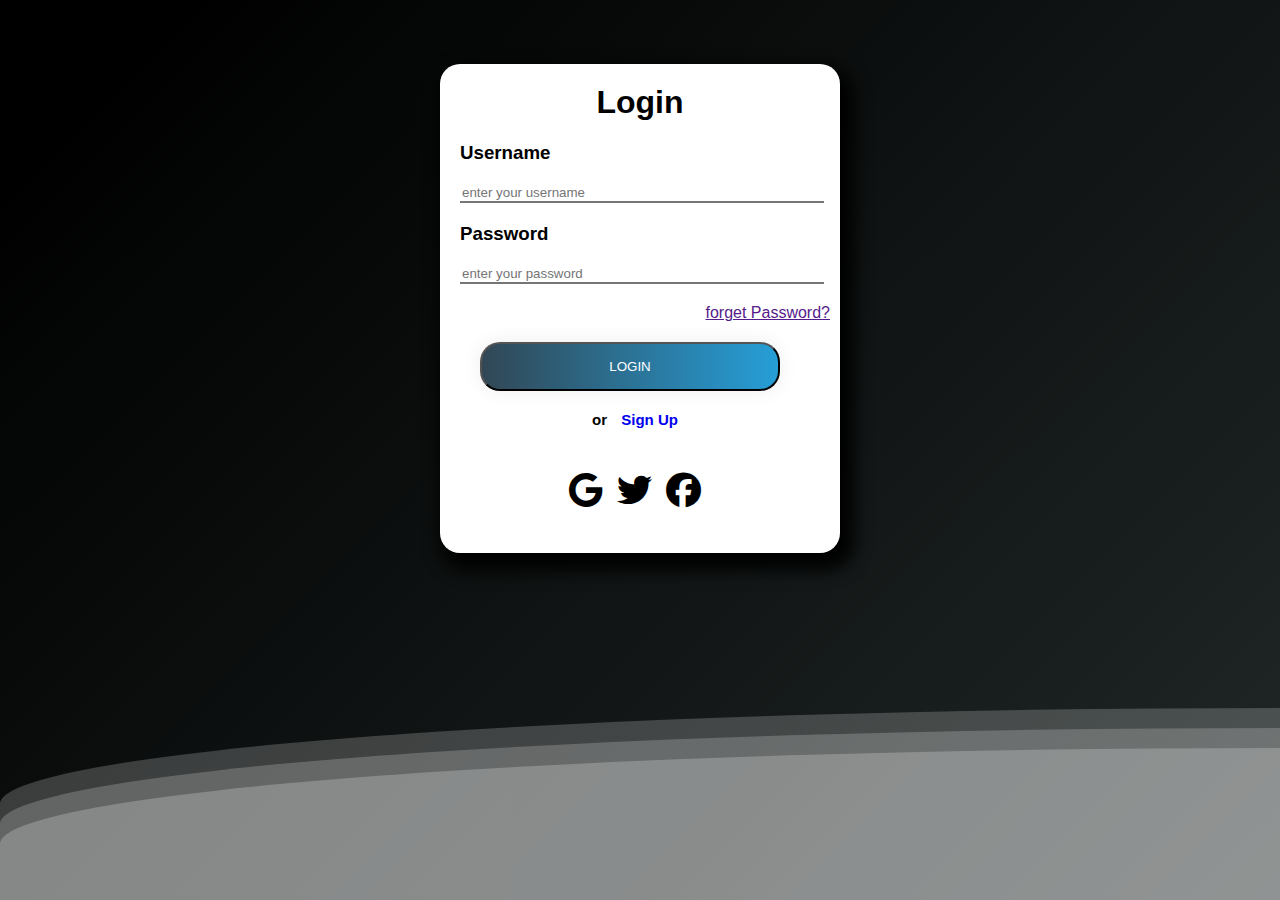
<file: index.html>
<!DOCTYPE html>
<html lang="en">
  <head>
    <meta charset="UTF-8" />
    <meta name="viewport" content="width=device-width, initial-scale=1.0" />
    <title>login page</title>
    <link
      rel="stylesheet"
      href="https://cdnjs.cloudflare.com/ajax/libs/font-awesome/6.7.2/css/all.min.css"
      integrity="sha512-Evv84Mr4kqVGRNSgIGL/F/aIDqQb7xQ2vcrdIwxfjThSH8CSR7PBEakCr51Ck+w+/U6swU2Im1vVX0SVk9ABhg=="
      crossorigin="anonymous"
      referrerpolicy="no-referrer"
    />

    <link
      href="https://cdn.jsdelivr.net/npm/bootstrap@5.0.2/dist/css/bootstrap.min.css"
      rel="stylesheet"
      integrity="sha384-EVSTQN3/azprG1Anm3QDgpJLIm9Nao0Yz1ztcQTwFspd3yD65VohhpuuCOmLASjC"
      crossorigin="anonymous"
    />
    <script
      src="https://cdn.jsdelivr.net/npm/bootstrap@5.0.2/dist/js/bootstrap.bundle.min.js"
      integrity="sha384-MrcW6ZMFYlzcLA8Nl+NtUVF0sA7MsXsP1UyJoMp4YLEuNSfAP+JcXn/tWtIaxVXM"
      crossorigin="anonymous"
    ></script>
  </head>

  <body>
    <div>
      <div class="wave"></div>
      <div class="wave"></div>
      <div class="wave"></div>
    </div>

    <div class="container">
      <div class="hlogin">
        <h1>Login</h1>
      </div>

      <div class="usern">
         <h3>Username</h3>
        <input
          type="text"
          placeholder="enter your username"
          id="usn"
        />
        <span style="color: red;" id="uerror"></span>
      </div>
      <div class="pass">
          <h3>Password</h3>
        <input
          type="password"
          placeholder="enter your password"
          id="pwd"
        />
        <span  style="color: red;" id="paserror"></span>
      </div>
      <a href="" class="forgetpss">forget Password?</a>

      <!-- <div class="login-btn"> -->
       <button class="btns login-btn" id="btn">login</button>
      <!-- </div> -->
      <div class="signup">
        <h3>or <a href="signup.html" class="signup">Sign Up</a></h3>
      </div>

      <div class="icons">
        <i class="fab fa-google"></i>
        <i class="fa-brands fa-twitter"></i>
        <i class="fa-brands fa-facebook"></i>
      </div>
    </div>

    <style>
      body {
        display: grid;
        place-items: center;
      }
      body {
        margin: auto;
        font-family: -apple-system, BlinkMacSystemFont, sans-serif;
        overflow: auto;
        background: linear-gradient(
          315deg,
          rgb(35, 33, 35) 3%,
          rgb(13, 16, 18) 38%,
          rgb(42, 52, 51) 68%,
          rgb(0, 0, 0) 98%
        );
        animation: gradient 15s ease infinite;
        background-size: 400% 400%;
        background-attachment: fixed;
      }

      @keyframes gradient {
        0% {
          background-position: 0% 0%;
        }
        50% {
          background-position: 100% 100%;
        }
        100% {
          background-position: 0% 0%;
        }
      }

      .wave {
        background: rgb(255 255 255 / 25%);
        border-radius: 1000% 1000% 0 0;
        position: fixed;
        width: 200%;
        height: 12em;
        animation: wave 10s -3s linear infinite;
        transform: translate3d(0, 0, 0);
        opacity: 0.8;
        bottom: 0;
        left: 0;
        z-index: -1;
      }

      .wave:nth-of-type(2) {
        bottom: -1.25em;
        animation: wave 18s linear reverse infinite;
        opacity: 0.8;
      }

      .wave:nth-of-type(3) {
        bottom: -2.5em;
        animation: wave 20s -1s reverse infinite;
        opacity: 0.9;
      }

      @keyframes wave {
        2% {
          transform: translateX(1);
        }

        25% {
          transform: translateX(-25%);
        }

        50% {
          transform: translateX(-50%);
        }

        75% {
          transform: translateX(-25%);
        }

        100% {
          transform: translateX(1);
        }
      }
      .container {
        margin-top: 5%;
        /* height: 75vh; */
        /* border: 1px solid black; */
        width: 400px;
        background-color: rgb(255, 255, 255);
        border-radius: 20px;
        box-shadow: 7px 10px 17px 7px;
      }
      .hlogin h1 {
        text-align: center;
        margin-top: 20px;
      }
      .usern {
        margin: 20px;
      }
      .usern input {
        border-top: none;
        border-left: none;
        border-right: none;
        outline: none;
        width: 100%;
      }
      .pass {
        margin: 20px;
      }
      
      .pass input {
        border-top: none;
        border-left: none;
        border-right: none;
        outline: none;
        width: 100%;
      }
      .forgetpss {
        display: block;
        text-align: right;
        margin: 10px;
        /* text-decoration: none; */
      }

      /* .login-btn {
        border: 1px solid rgb(0, 0, 0);
        text-align: center;
        width: 300px;
        margin-left: 10%;
        margin-top: 20px;
        border-radius: 20px;
        cursor: pointer; */

      .login-btn {
        background-image: linear-gradient(
          to right,
          #314755 0%,
          #26a0da 51%,
          #314755 100%
        );
      }
      .login-btn {
        margin: 20px;
        padding: 15px 45px;
        text-align: center;
        text-transform: uppercase;
        transition: 0.5s;
        background-size: 200% auto;
        color: white;
        box-shadow: 0 0 20px #eee;
        display: block;
        width: 300px;
        margin-left: 10%;
        margin-top: 20px;
        border-radius: 20px;
        cursor: pointer;
      }

      .login-btn:hover {
        background-position: right center; /* change the direction of the change here */
        color: #fff;
        text-decoration: none;
      }

      .login-btn h1 {
        font-size: 30px;
      }
      .signup {
        /* border: 1px solid; */
        text-align: center;

        margin: 10px;
      }
      .signup h3 {
        font-size: 15px;
      }
      .signup a {
        font-size: 15px;
        text-decoration: none;
      }
      .icons {
        text-align: center;
        margin: 25px;
        /* border: 1px solid; */
        padding: 20px;
        /* margin-bottom: 10px; */
        /* margin-bottom: 20px; */
      }
      .icons i {
        font-size: 35px;
        margin-right: 10px;
      }
      .btns{
        /* text-decoration-style: none; */
        text-decoration: none;

        /* color: white; */
      }

    </style>
     <script>
//     let saved1=JSON.parse(localStorage.getItem("users"));
     
//         // let saved1 = JSON.parse(localStorage.getItem("users"))
//         document.querySelector("#btn").addEventListener("click", function () {
        

// //  e.preventDefault();


//             let email = document.getElementById("usn").value;
//             let password = document.getElementById("pwd").value;
//             let ischeck = false;
//             if (email == "") {
//                 ischeck = false;
//                 document.querySelector("#uerror").innerHTML = "email  is required!!.";
//             } else {
//                 var emailPattern = /^[^\s@]+@[^\s@]+\.[^\s@]+$/;
//                 if (!emailPattern.test(email)) {
//                     ischeck = false;
//                     document.querySelector("#uerror").innerHTML = "Invalid email format!";
//                 } else {
//                     ischeck = true;
//                     document.querySelector("#uerror").innerHTML = "";
//                 }
//             }
//             if (password == "") {
//                 ischeck = false;
//                 document.querySelector("#paserror").innerHTML = "password  is required!!.";
//             }
//             else {
//                 ischeck = true;
//                 document.querySelector("#paserror").innerHTML = "";
//             }
//             if (ischeck) {
//                 const usercheck = saved1.find(user => user.email === email && user.password === password);
//                 console.log(saved1.email);

//                 if (usercheck) {
//                     alert("Login success");
//                     window.location.href = "index.html"}

//                 // } else {
//                 //     // alert("Invalid username or password.");
//                 //     // document.querySelector("#paserror").innerHTML = "Invalid username or password!";
//                 //     // alert("your are not valid user");
//                 //     // let c = confirm("do you want to register?")
//                 //     // if (c) {
//                 //         // window.location.assign("signup.html");
//                 //     }
//                 }
//             // } else {
//             // }
//         })

    let saved1 = JSON.parse(localStorage.getItem("users")) || [];

    document.querySelector("#btn").addEventListener("click", function () {
        let email = document.getElementById("usn").value.trim();
        let password = document.getElementById("pwd").value.trim();

        let valid = true;

        // Email Validation
        if (email === "") {
            valid = false;
            document.querySelector("#uerror").innerHTML = "Email is required!";
        } else {
            let emailPattern = /^[^\s@]+@[^\s@]+\.[^\s@]+$/;
            if (!emailPattern.test(email)) {
                valid = false;
                document.querySelector("#uerror").innerHTML = "Invalid email format!";
            } else {
                document.querySelector("#uerror").innerHTML = "";
            }
        }

        // Password Validation
        if (password === "") {
            valid = false;
            document.querySelector("#paserror").innerHTML = "Password is required!";
        } else {
            document.querySelector("#paserror").innerHTML = "";
        }

        if (valid) {
            const usercheck = saved1.find(user => user.email === email && user.password === password);

            if (usercheck) {
                alert("Login success");
                window.location.href = "landing.html";
            } else {
                document.querySelector("#paserror").innerHTML = "Invalid username or password!";
                let c = confirm("You are not a registered user. Do you want to sign up?");
                if (c) {
                    window.location.assign("signup.html");
                }
            }
        }
    });


    </script>
  </body>
</html>
</file>
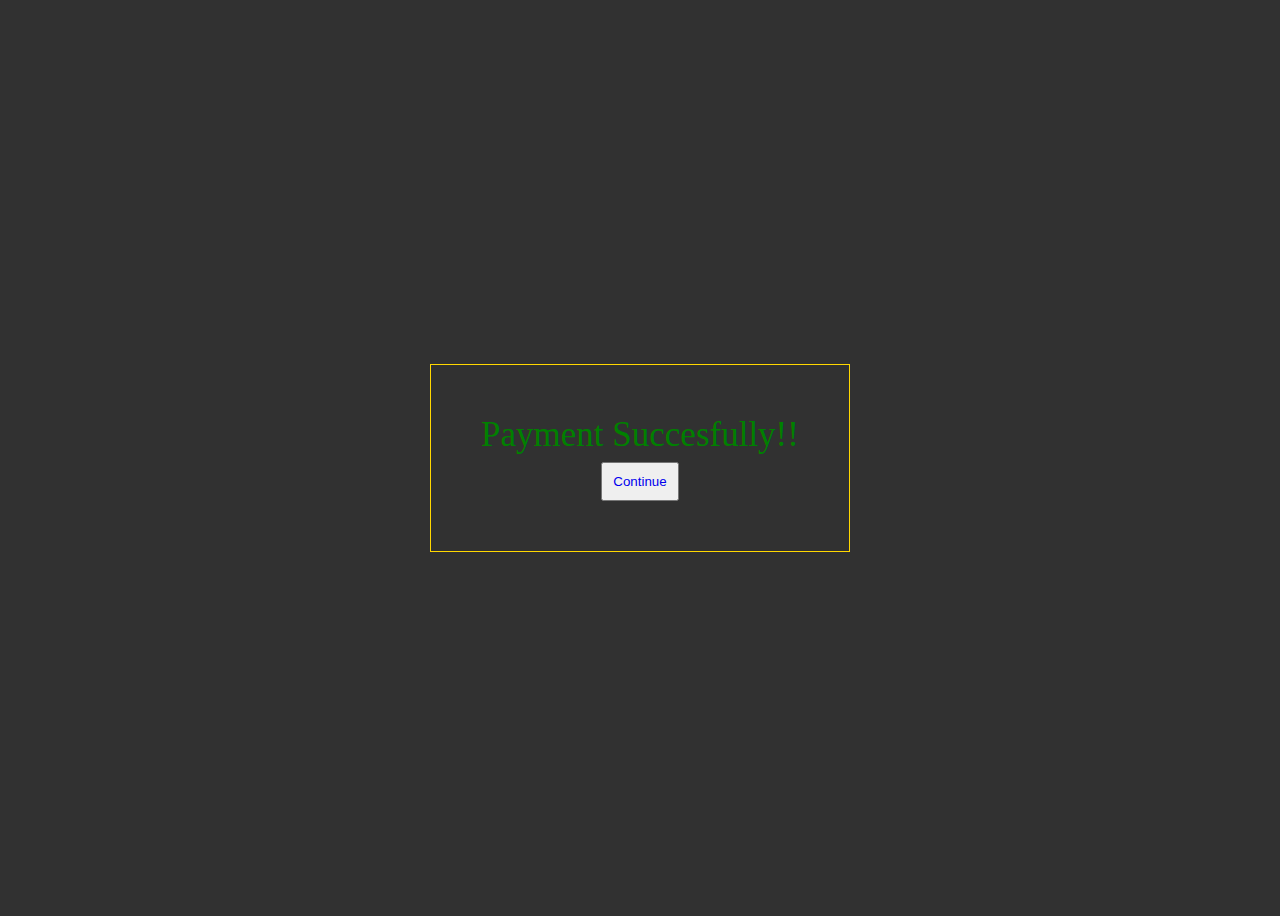
<file: paymet.html>
<!DOCTYPE html>
<html lang="en">
<head>
    <meta charset="UTF-8">
    <meta name="viewport" content="width=device-width, initial-scale=1.0">
    <title>Document</title>
</head>
<body>
    <div class="pay">
        Payment Succesfully!! <br>
 <button><a href="landing.html">Continue</a></button>
    </div>
    
    <style>

        body{
display: grid;
            place-items: center;
             height: 100vh;
             background-color: rgba(0, 0, 0, 0.807);
        }
        .pay{
            /* width: 700px; */
            padding: 50px;
            /* top: 50%; */
            text-align: center;
            font-size: 35px;
            color: green;
            border: 1px solid gold;
           
        }
        button{
            text-decoration: none;
            padding: 10px;
            color: aliceblue;
        
        }
        button a{
            text-decoration: none;
        }
    </style>
</body>
</html>
</file>
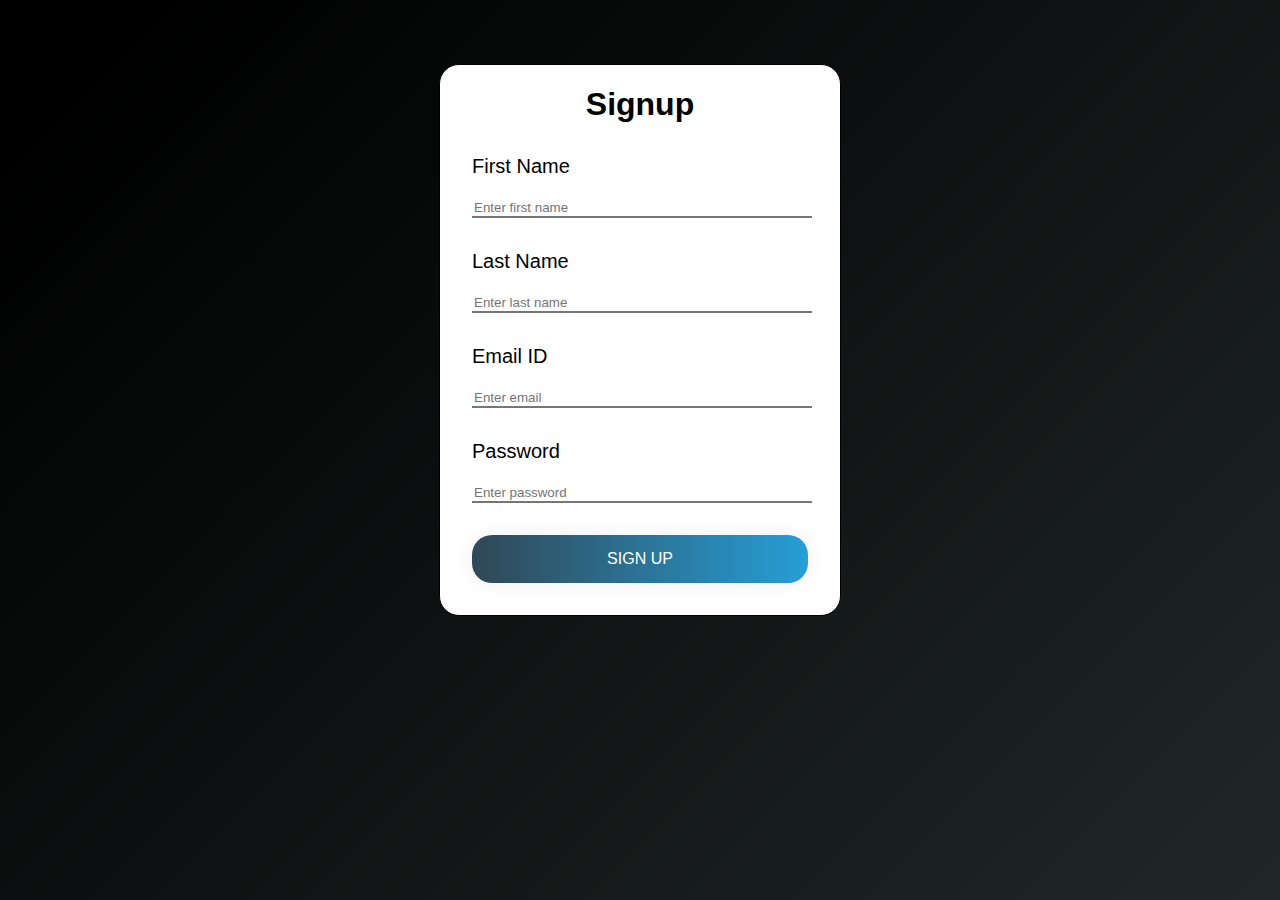
<file: signup.html>
<!DOCTYPE html>
<html lang="en">
  <head>
    <meta charset="UTF-8" />
    <meta name="viewport" content="width=device-width, initial-scale=1.0" />
    <title>Document</title>
  </head>
  <body>
    <section>
      <div class="signup">
        <h1>Signup</h1>
      </div>
      <div class="form-group">
        <label for="firstname">First Name</label>
        <input
          type="text"
          id="firstname"
          placeholder="Enter first name"
          required
        />
        <span style="color: red;" id="ferror"></span>
      </div>

      <div class="form-group">
        <label for="lastname">Last Name</label>
        <input
          type="text"
          id="lastname"
          placeholder="Enter last name"
          required
        />
        <span style="color: red;" id="lerror"></span>
      </div>

      <div class="form-group">
        <label for="email">Email ID</label>
        <input type="email" id="email" placeholder="Enter email" required />
        <span style="color: red;"  id="eerror"></span>
      </div>

      <div class="form-group">
        <label for="password">Password</label>
        <input
          type="password"
          id="password"
          placeholder="Enter password"
          required
        />
        <span style="color: red;"  id="perror"></span>
      </div>
      <div class="login-btn" id="btn">
        <a href="login.html" class="btns" >Sign Up</a>
      </div>
    </section>

    <style>
      body {
        display: grid;
        place-items: center;
      }
      body {
        margin: auto;
        font-family: -apple-system, BlinkMacSystemFont, sans-serif;
        overflow: auto;
        background: linear-gradient(
          315deg,
          rgb(35, 33, 35) 3%,
          rgb(13, 16, 18) 38%,
          rgb(42, 52, 51) 68%,
          rgb(0, 0, 0) 98%
        );
        animation: gradient 15s ease infinite;
        background-size: 400% 400%;
        background-attachment: fixed;
      }

      @keyframes gradient {
        0% {
          background-position: 0% 0%;
        }
        50% {
          background-position: 100% 100%;
        }
        100% {
          background-position: 0% 0%;
        }
      }

      .wave {
        background: rgb(255 255 255 / 25%);
        border-radius: 1000% 1000% 0 0;
        position: fixed;
        width: 200%;
        height: 12em;
        animation: wave 10s -3s linear infinite;
        transform: translate3d(0, 0, 0);
        opacity: 0.8;
        bottom: 0;
        left: 0;
        z-index: -1;
      }

      .wave:nth-of-type(2) {
        bottom: -1.25em;
        animation: wave 18s linear reverse infinite;
        opacity: 0.8;
      }

      .wave:nth-of-type(3) {
        bottom: -2.5em;
        animation: wave 20s -1s reverse infinite;
        opacity: 0.9;
      }

      @keyframes wave {
        2% {
          transform: translateX(1);
        }

        25% {
          transform: translateX(-25%);
        }

        50% {
          transform: translateX(-50%);
        }

        75% {
          transform: translateX(-25%);
        }

        100% {
          transform: translateX(1);
        }
      }
      section {
        
         margin-top: 5%;
        /* margin-left: 37%; */ 
        /* height: 75vh; */
        /* border: 1px solid black; */
        width: 400px;
        background-color: rgb(255, 255, 255);
        border-radius: 20px;
        /* box-shadow: 7px 10px 17px 7px; */
        border: 1px solid;
      }
      .signup {
        text-align: center;
        margin-top: 20px;
      }
      label {
        display: block;
        margin-bottom: 20px;
        font-size: 20px;
      }
      input {
        border-top: none;
        border-left: none;
        border-right: none;
        width: 100%;
        outline: none;
      }
      .form-group {
        margin: 8%;
      }
      .login-btn {
        background-image: linear-gradient(
          to right,
          #314755 0%,
          #26a0da 51%,
          #314755 100%
        );
      }
      .login-btn {
        margin: 8%;
        padding: 15px 45px;
        text-align: center;
        text-transform: uppercase;
        transition: 0.5s;
        background-size: 200% auto;
        color: white;
        box-shadow: 0 0 20px #eee;
        display: block;
        /* width: 300px; */
        /* margin-left: 10%;
        margin-top: 20px; */
        border-radius: 20px;
        cursor: pointer;
      }

      .login-btn:hover {
        background-position: right center; /* change the direction of the change here */
        color: #fff;
        text-decoration: none;
      }

      .login-btn h1 {
        font-size: 20px;
      }
      .btns{
        text-decoration: none;
        color: white;
      }
      .btns:hover{
        color: white;
      }
    </style>
    <script>

  let users = JSON.parse(localStorage.getItem("users")) || [];
  document.getElementById("btn").addEventListener("click", function (e) {
    e.preventDefault();
    let firstname = document.getElementById("firstname").value;
    let lastname = document.getElementById("lastname").value;
    let email = document.getElementById("email").value;
    let password = document.getElementById("password").value;
    let ischeck = false;
    if (firstname == "") {
      ischeck = false;
      document.querySelector("#ferror").innerHTML = "First name is required!!.";
    }
    else {
      ischeck = true;
      document.querySelector("#ferror").innerHTML = "";
    }
    if (lastname == "") {
      ischeck = false;
      document.querySelector("#lerror").innerHTML = "Last name is required!!.";
    }
    else {
      ischeck = true;
      document.querySelector("#lerror").innerHTML = "";
    }
    if (email == "") {
      ischeck = false;
      document.querySelector("#eerror").innerHTML = "email  is required!!.";
    } else {

      var emailPattern = /^[^\s@]+@[^\s@]+\.[^\s@]+$/;
      if (!emailPattern.test(email)) {
        ischeck = false;
        document.querySelector("#eerror").innerHTML = "Invalid email format!";
      } else {
        ischeck = true;
        document.querySelector("#eerror").innerHTML = "";
      }
    }
    if (password == "") {
      ischeck = false;
      document.querySelector("#perror").innerHTML = "password  is required!!.";
    }
    else if (password.length<8) {
      ischeck = false;
      document.querySelector("#perror").innerHTML = "Enter passwor more than 8";
    }
    else {
      ischeck = true;
      document.querySelector("#perror").innerHTML = "";
    }
    let ischec = users.find(p => p.name ===firstname);
    if (!ischec) {
      let person = {
        name: firstname,
        lastname: lastname,
        email: email,
        password: password
      };
      if(ischeck){
      users.push(person);
       localStorage.setItem("users", JSON.stringify(users));
       alert("your signup successfully")
         document.getElementById("firstname").value = "";
    document.getElementById("lastname").value = "";
    document.getElementById("email").value = "";
    document.getElementById("password").value = "";
    window.location.assign("index.html");
      }
    }
    else{
      alert("your already signup")
    }
  
  })
  </script>

  </body>
</html>
</file>
